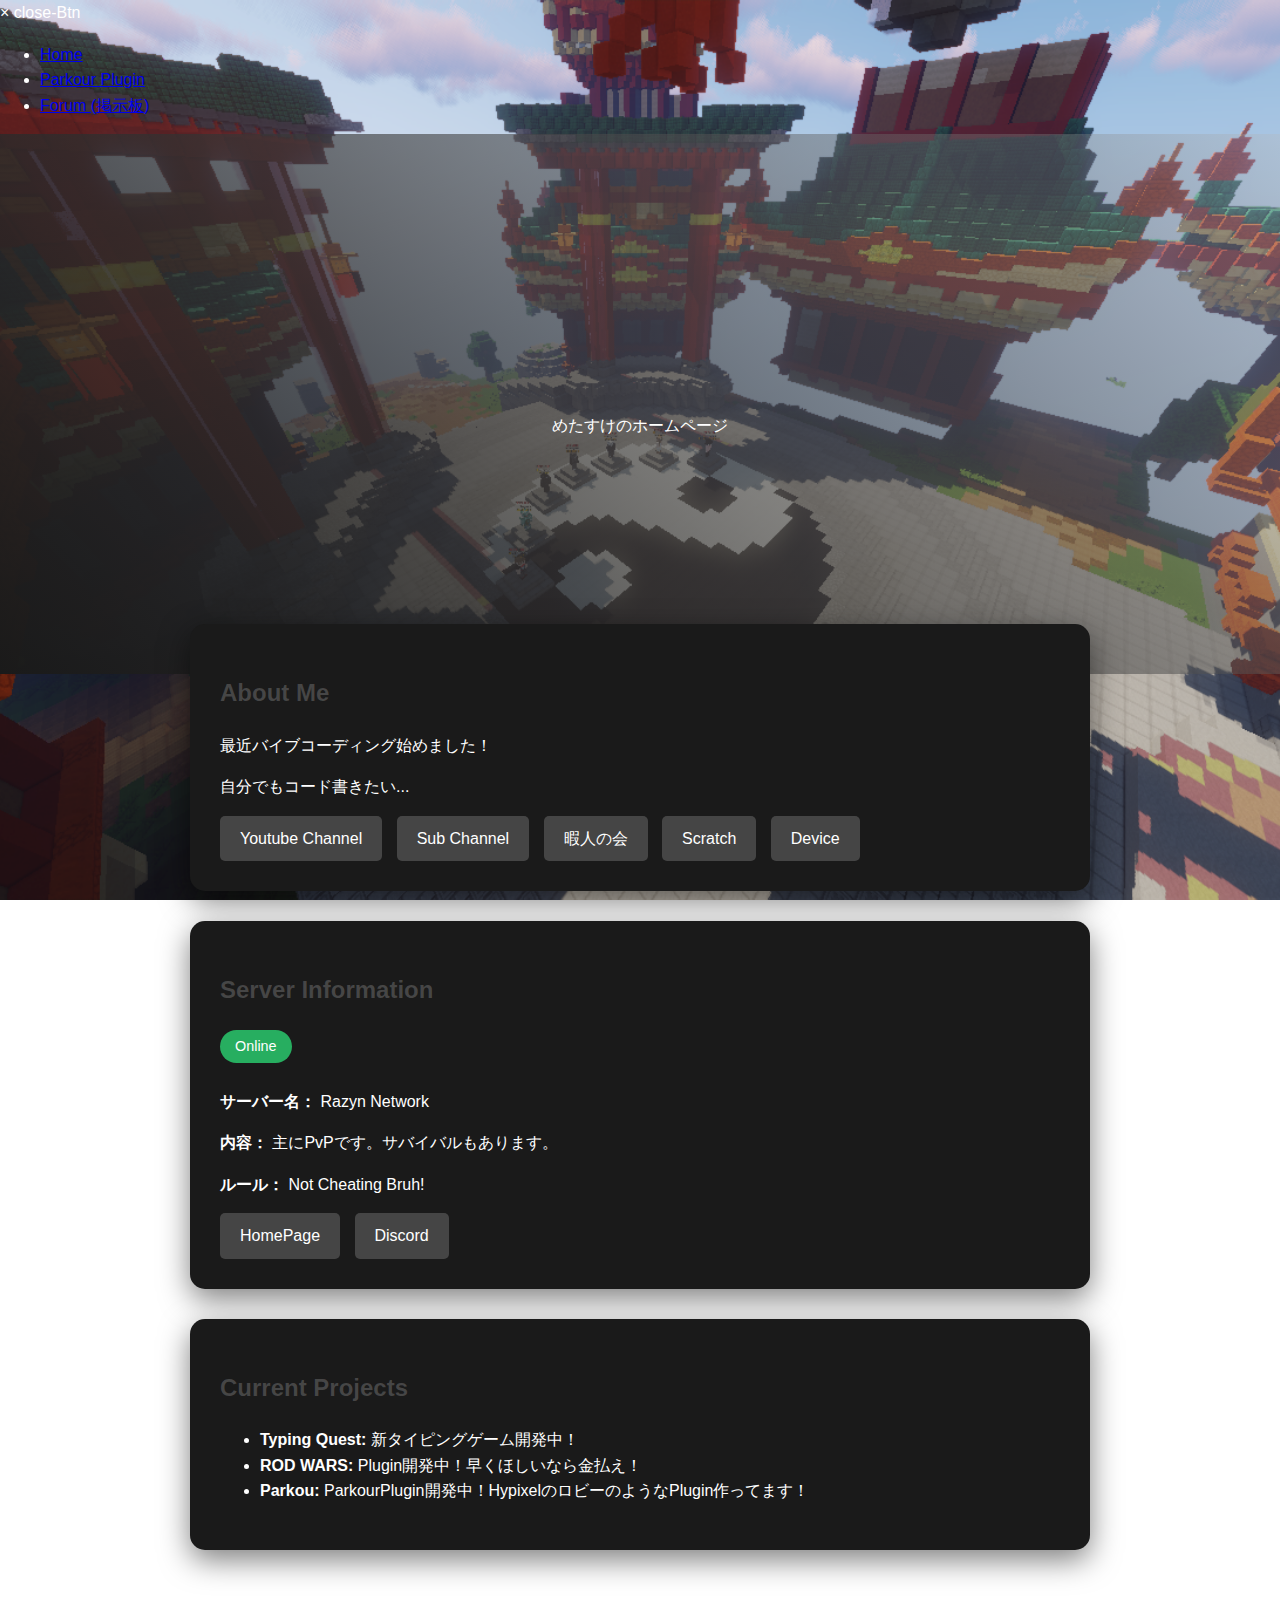
<file: index.html>
<!DOCTYPE html>
<html lang="ja">
<head>
    <meta charset="UTF-8">
    <meta name="viewport" content="width=device-width, initial-scale=1.0">
    <title>めたすけ ｜ ホームページ</title>
    
    <link rel="icon" href="favicon.jpg" type="image/jpeg">
    <style>
        :root {
            --main-bg: #ffffffb5;
            --card-bg: #1a1a1a;
            --accent-color: #b7b7b747; /* 好みの色に変えてね */
            --text-color: #ffffff;
        }
        body {
            font-family: 'Segoe UI', Tahoma, Geneva, Verdana, sans-serif;
            background-image: url('background.jpg');
            background-size: cover;
            background-position: center;
            background-attachment: fixed;/* 中央に合わせる */
            color: var(--text-color);
            margin: 0;
            line-height: 1.6;
        }
        

        header {
            height: 60vh;
            display: flex;
            flex-direction: column;
            justify-content: center;
            align-items: center;
            background: linear-gradient(45deg, #1a1a1a, var(--accent-color));
        }

        .container {
            max-width: 900px;
            margin: -50px auto 50px;
            padding: 0 20px;
        }

        section {
            background: var(--card-bg);
            padding: 30px;
            border-radius: 15px;
            margin-bottom: 30px;
            box-shadow: 0 10px 30px rgba(0,0,0,0.5);
        }

        h1, h2 { color: var(--accent-color); }

        .server-status {
            display: inline-block;
            background: #27ae60;
            padding: 5px 15px;
            border-radius: 20px;
            font-size: 0.9rem;
            margin-bottom: 10px;
        }

        .link-buttons a {
            display: inline-block;
            padding: 10px 20px;
            margin-right: 10px;
            background: var(--accent-color);
            color: white;
            text-decoration: none;
            border-radius: 5px;
            transition: 0.3s;
        }

        .link-buttons a:hover { opacity: 0.8; }
    </style>
</head>
<body>
    <div id="menu-toggle" onclick="toggleMenu()">
    <span></span>
    <span></span>
    <span></span>
</div>

<div id="side-menu">
    <div class="close-btn" onclick="toggleMenu()">&times; close-Btn</div>
    <nav>
        <ul>
            <li><a href="index.html">Home</a></li>
            <li><a href="parkour.html">Parkour Plugin</a></li>
            <li><a href="forum.html">Forum (掲示板)</a></li>
        </ul>
    </nav>
</div>

<div id="menu-overlay" onclick="toggleMenu()"></div>

    <header>
        <h1></h1>
        <p>めたすけのホームページ</p>
    </header>

    <div class="container">
        <section id="about">
            <h2>About Me</h2>
            <p>最近バイブコーディング始めました！</p>
            <p>自分でもコード書きたい...</p>
            <div class="link-buttons">
                <a href="https://www.youtube.com/@metasukech">Youtube Channel</a>
                <a href="https://www.youtube.com/@metasuke-271">Sub Channel</a>
                <a href="https://www.youtube.com/@himajin_kai">暇人の会</a>
                <a href="https://www.scratch.mit.edu/users/mc_karbon/">Scratch</a>
                <a href="https://www.geartics.com/metasukech">Device</a>
            </div>
        </section>

        <section id="server">
            <h2>Server Information</h2>
            <div class="server-status">Online</div>
            <p><strong>サーバー名：</strong> Razyn Network</p>
            <p><strong>内容：</strong> 主にPvPです。サバイバルもあります。</p>
            <p><strong>ルール：</strong> Not Cheating Bruh!</p>
            <div class="link-buttons">
                <a href="https://yuuma57475.github.io/zemusite/">HomePage</a>
                <a href="https://discord.gg/SaEtNBVjBa">Discord</a>
            </div>
        </section>

        <section id="projects">
            <h2>Current Projects</h2>
            <ul>
                <li><strong>Typing Quest:</strong> 新タイピングゲーム開発中！</li>
                <li><strong>ROD WARS:</strong> Plugin開発中！早くほしいなら金払え！</li>
                <li><strong>Parkou: </strong> ParkourPlugin開発中！HypixelのロビーのようなPlugin作ってます！</li>
            </ul>
        </section>
    </div>

</body>
</html>
</file>
